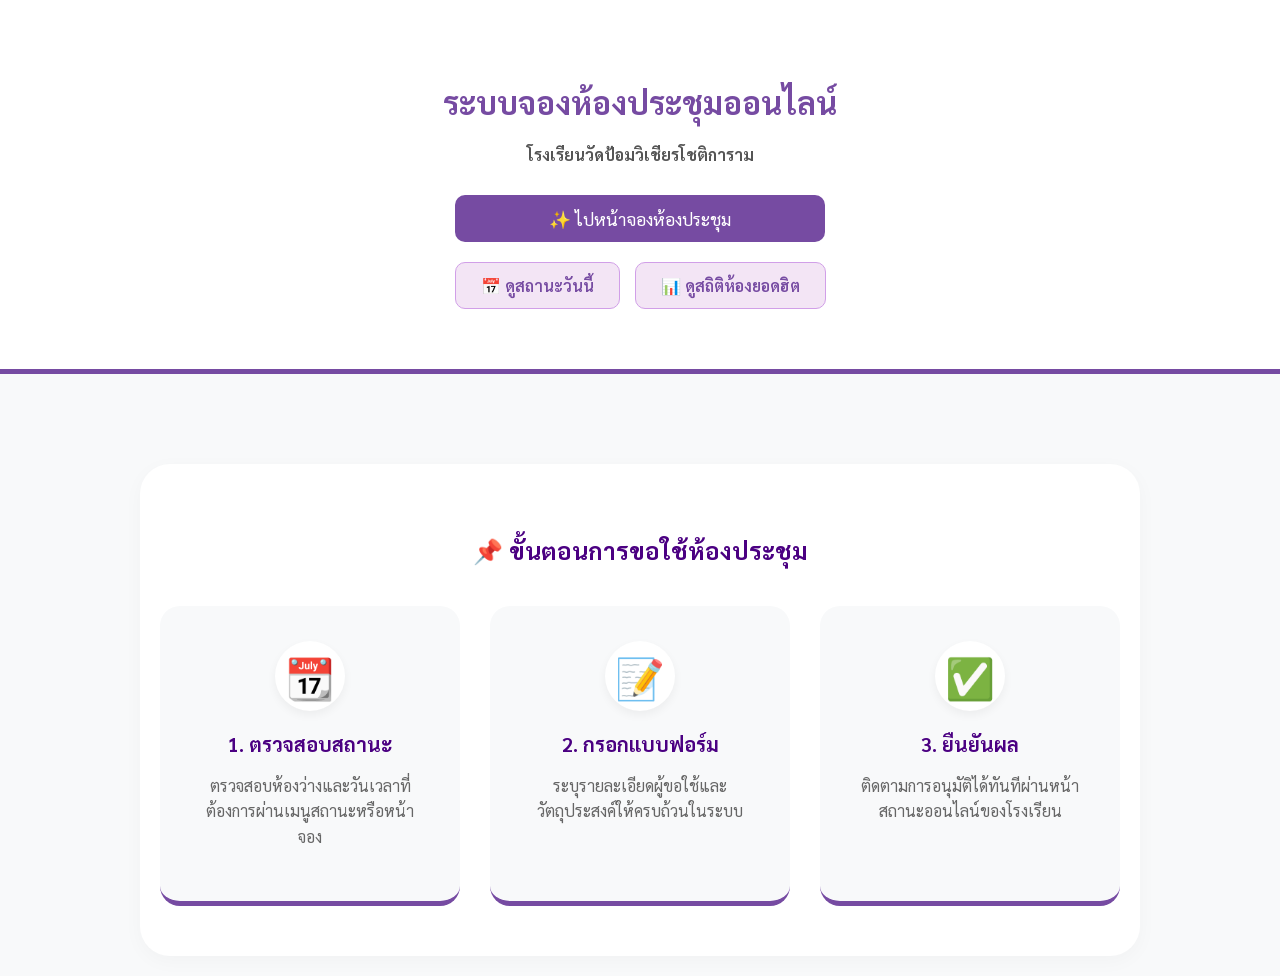
<file: index.html>
<!DOCTYPE html>
<html lang="th">
<head>
    <meta charset="UTF-8">
    <title>ระบบจองห้องประชุม - รร.วัดป้อมวิเชียรโชติการาม</title>
    <link rel="stylesheet" href="style.css">
    <link href="https://fonts.googleapis.com/css2?family=Sarabun:wght@400;700&display=swap" rel="stylesheet">
    <meta name="viewport" content="width=device-width, initial-scale=1.0">
</head>
<body>
    <header class="hero">
        <div class="container">
            <h1>ระบบจองห้องประชุมออนไลน์</h1>
            <p style="font-weight: bold; color: #555;">โรงเรียนวัดป้อมวิเชียรโชติการาม </p>
    <div style="margin-top: 30px;">
    <a href="booking.html" class="btn-primary" style="display: block; max-width: 320px; margin: 0 auto 20px; text-decoration: none;">
        ✨ ไปหน้าจองห้องประชุม
    </a>
    
    <div style="display: flex; justify-content: center; gap: 15px; flex-wrap: wrap;">
        <a href="status.html" class="btn-secondary">📅 ดูสถานะวันนี้</a>
        <a href="statistics.html" class="btn-secondary">📊 ดูสถิติห้องยอดฮิต</a>
    </div>
</div>
            </div>
        </div>
    </header>
   <main class="container">
    <section class="how-to-book">
        <h2 class="section-title">📌 ขั้นตอนการขอใช้ห้องประชุม</h2>
        <div class="steps-grid">
            <div class="step-card">
                <div class="step-icon">📆</div>
                <h3>1. ตรวจสอบสถานะ</h3>
                <p>ตรวจสอบห้องว่างและวันเวลาที่ต้องการผ่านเมนูสถานะหรือหน้าจอง</p>
            </div>
            <div class="step-card">
                <div class="step-icon">📝</div>
                <h3>2. กรอกแบบฟอร์ม</h3>
                <p>ระบุรายละเอียดผู้ขอใช้และวัตถุประสงค์ให้ครบถ้วนในระบบ</p>
            </div>
            <div class="step-card">
                <div class="step-icon">✅</div>
                <h3>3. ยืนยันผล</h3>
                <p>ติดตามการอนุมัติได้ทันทีผ่านหน้าสถานะออนไลน์ของโรงเรียน</p>
            </div>
        </div>
    </section>
</main>
</body>
</html>
</file>
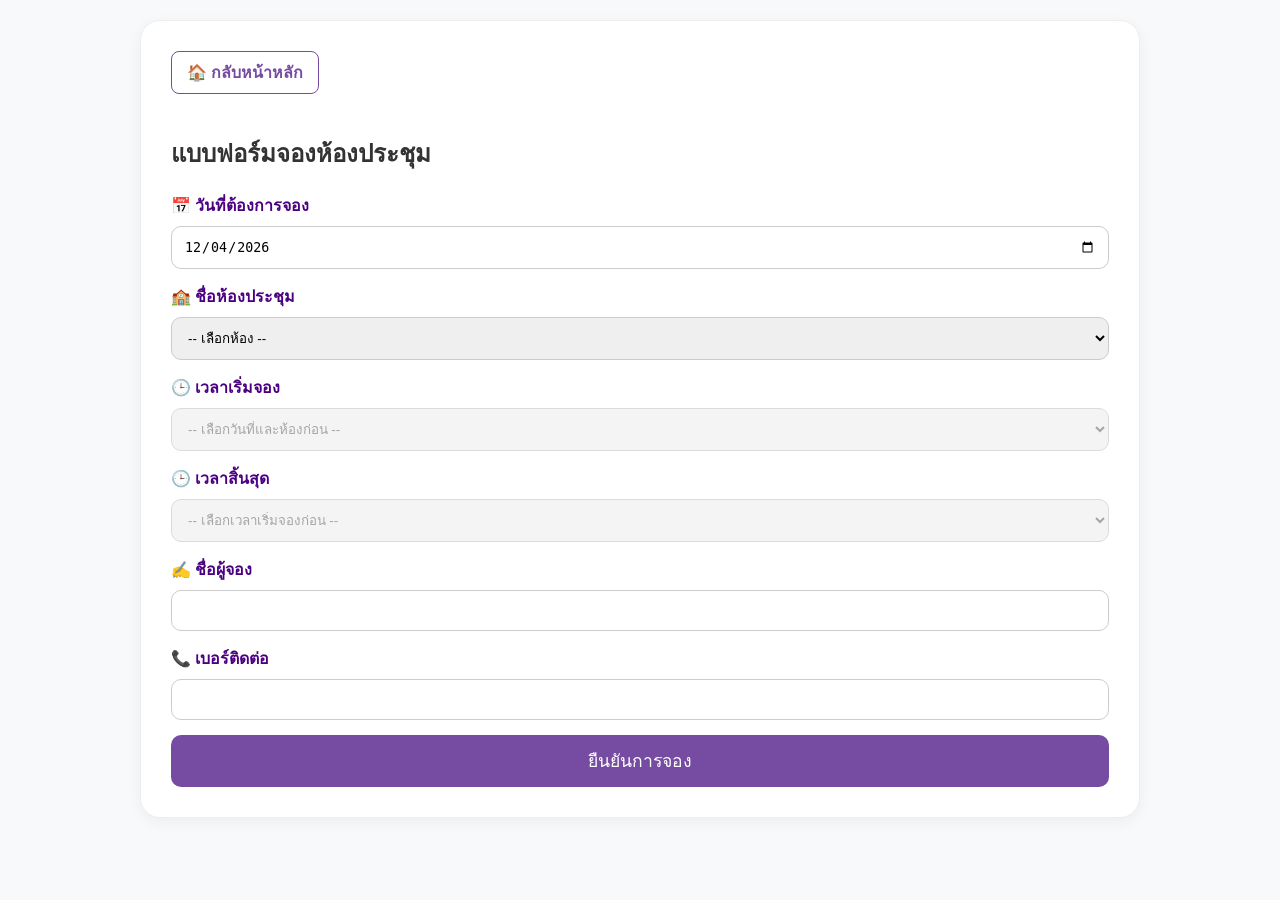
<file: booking.html>
<!DOCTYPE html>
<html lang="th">
<head>
    <meta charset="UTF-8">
    <title>จองห้องประชุม - รร.วัดป้อมวิเชียรโชติการาม</title>
    <link rel="stylesheet" href="style.css">
    <meta name="viewport" content="width=device-width, initial-scale=1.0">
</head>
<body>
    <div class="container">
        <div class="card">
            <a href="index.html" class="back-link">🏠 กลับหน้าหลัก</a>
            <h2>แบบฟอร์มจองห้องประชุม</h2>
            <form id="bookingForm">
                <div class="form-group">
                    <label>📅 วันที่ต้องการจอง</label>
                    <input type="date" id="date" name="วันที่จอง" required onchange="checkAvailability()">
                </div>
                <div class="form-group">
                    <label>🏫 ชื่อห้องประชุม</label>
                    <select id="room" name="ชื่อห้องประชุม" required onchange="checkAvailability()">
                        <option value="">-- เลือกห้อง --</option>
                        <option value="ห้องดาหลา">ห้องดาหลา</option>
                        <option value="ห้องพวงคราม">ห้องพวงคราม</option>
                    </select>
                </div>
                <div class="form-group">
                    <label>🕒 เวลาเริ่มจอง</label>
                    <select id="startTime" name="startTime" required onchange="updateEndTime()" disabled>
                        <option value="">-- เลือกวันที่และห้องก่อน --</option>
                    </select>
                </div>
                <div class="form-group">
                    <label>🕒 เวลาสิ้นสุด</label>
                    <select id="endTime" name="endTime" required disabled>
                        <option value="">-- เลือกเวลาเริ่มจองก่อน --</option>
                    </select>
                </div>
                <div class="form-group">
                    <label>✍️ ชื่อผู้จอง</label>
                    <input type="text" name="ชื่อผู้จอง" required>
                </div>
                <div class="form-group">
                    <label>📞 เบอร์ติดต่อ</label>
                    <input type="tel" name="เบอร์ติดต่อ" required>
                </div>
                <button type="submit" class="btn-primary" id="submitBtn">ยืนยันการจอง</button>
            </form>
        </div>
    </div>
   <script src="script.js"></script>
    <script>
        document.addEventListener('DOMContentLoaded', function() {
            const dateInput = document.getElementById('date');
            if (dateInput) {
                const today = new Date().toISOString().split('T')[0];
                dateInput.min = today;
                dateInput.value = today;
            }
        });
    </script>
</body>
</html>
</file>
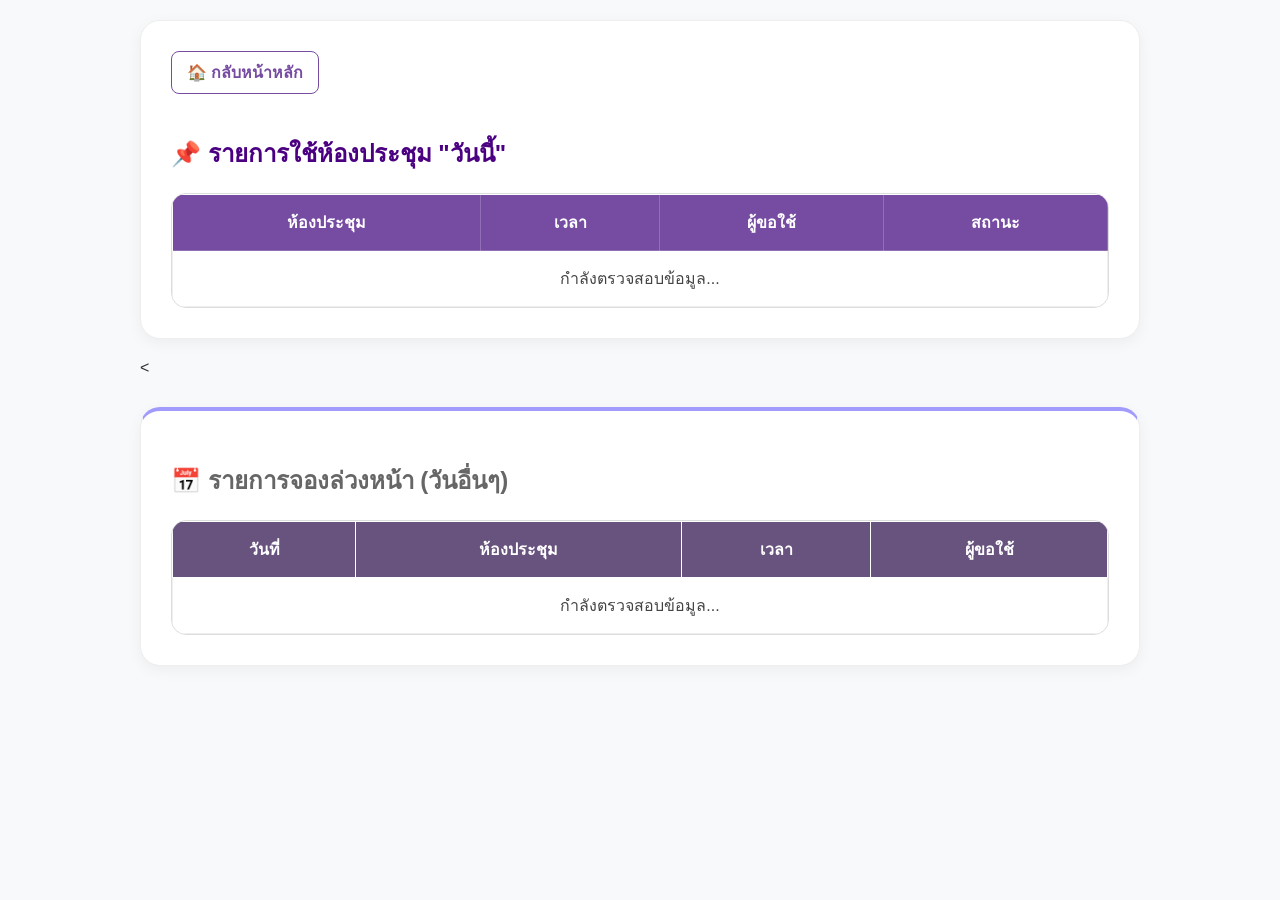
<file: status.html>
<!DOCTYPE html>
<html lang="th">
<head>
    <meta charset="UTF-8">
    <title>สถานะการจอง - รร.วัดป้อมวิเชียรโชติการาม</title>
    <link rel="stylesheet" href="style.css">
    <meta name="viewport" content="width=device-width, initial-scale=1.0">
</head>
<body>
    <div class="container">
        <div class="card">
            <a href="index.html" class="back-link">🏠 กลับหน้าหลัก</a>
            <h2 style="color: var(--p-dark); margin-top: 20px;">📌 รายการใช้ห้องประชุม "วันนี้"</h2>
            <div class="table-responsive">
                <table>
                    <thead>
                        <tr>
                            <th>ห้องประชุม</th>
                            <th>เวลา</th>
                            <th>ผู้ขอใช้</th>
                            <th>สถานะ</th>
                        </tr>
                    </thead>
                    <tbody id="todayTableBody">
                        <tr><td colspan="4">กำลังตรวจสอบข้อมูล...</td></tr>
                    </tbody>
                </table>
            </div>
        </div>

        <<div class="card" style="margin-top: 30px; border-top: 4px solid #a29bfe;">
    <h2 style="color: #666;">📅 รายการจองล่วงหน้า (วันอื่นๆ)</h2>
    <div class="table-responsive">
        <table>
            <thead>
                <tr style="filter: grayscale(0.5);">
                    <th>วันที่</th>
                    <th>ห้องประชุม</th>
                    <th>เวลา</th>
                    <th>ผู้ขอใช้</th>
                    </tr>
            </thead>
            <tbody id="futureTableBody">
                <tr><td colspan="4">กำลังตรวจสอบข้อมูล...</td></tr>
            </tbody>
        </table>
    </div>
</div>
    </div>
    <script src="script.js"></script>
    <script>
        // สั่งให้โหลดข้อมูลทันทีที่เปิดหน้า
        window.onload = loadStatusTable;
    </script>
</body>
</html>
</file>
<file: style.css>
:root {
    --p-dark: #4b0082;
    --p-main: #764ba2;
    --p-light: #f3e5f5;
    --white: #ffffff;
    --gray-bg: #f8f9fa;
    --grad: linear-gradient(135deg, #764ba2 0%, #a29bfe 100%);
}

body { font-family: 'Sarabun', sans-serif; background: var(--gray-bg); margin: 0; color: #333; }
.container { max-width: 1000px; margin: 0 auto; padding: 20px; }

/* Header ม่วง-ขาว */
.hero { background: var(--white); color: var(--p-main); text-align: center; padding: 40px 20px; border-bottom: 5px solid var(--p-main); margin-bottom: 40px; }

/* Card & Form */
.card { background: var(--white); padding: 30px; border-radius: 20px; box-shadow: 0 4px 15px rgba(0,0,0,0.05); margin-bottom: 20px; border: 1px solid #eee; }
.form-group { margin-bottom: 15px; }
label { display: block; margin-bottom: 8px; font-weight: bold; color: var(--p-dark); }
input, select { width: 100%; padding: 12px; border: 1px solid #ccc; border-radius: 10px; box-sizing: border-box; }
input:disabled, select:disabled { background-color: #f0f0f0; cursor: not-allowed; }

/* Buttons */
.btn-primary { background: var(--p-main); color: white; padding: 12px 25px; border-radius: 10px; border: none; cursor: pointer; width: 100%; font-size: 1.1rem; transition: 0.3s; }
.btn-primary:hover { background: var(--p-dark); transform: translateY(-2px); }
.btn-primary:disabled { background: #ccc; cursor: not-allowed; transform: none; }

.btn-secondary {
    background-color: #f3e5f5;
    color: #764ba2;
    border: 1px solid #d19fe8;
    padding: 12px 25px;
    border-radius: 10px;
    text-decoration: none;
    font-weight: 600;
    transition: 0.3s;
    display: inline-flex;
    align-items: center;
    justify-content: center;
}

.btn-secondary:hover {
    background-color: #764ba2;
    color: white;
    transform: translateY(-3px);
}

.back-link { 
    display: inline-flex; align-items: center; text-decoration: none; 
    color: var(--p-main); border: 1.5px solid var(--p-main); 
    padding: 8px 15px; border-radius: 8px; font-weight: bold; margin-bottom: 20px; 
    transition: 0.3s;
}
.back-link:hover { background: var(--p-main); color: white; }

/* Table Section */
/* --- แก้ไขส่วนตารางให้รองรับ 5 คอลัมน์ --- */
/* --- เพิ่มเส้นขอบและปรับแต่งตาราง --- */
.table-responsive { 
    background: white; 
    border-radius: 15px; 
    overflow-x: auto; 
    border: 1px solid #ddd; /* เส้นขอบนอกสุดของกรอบตาราง */
    margin-top: 20px;
}

table { 
    width: 100%; 
    border-collapse: collapse; /* ทำให้เส้นขอบติดกันเป็นเส้นเดียว */
    min-width: 650px;
}

th { 
    background: var(--p-main); 
    color: white; 
    padding: 15px; 
    text-align: center; /* ปรับหัวตารางให้อยู่ตรงกลาง */
    border: 1px solid #ffffff33; /* เส้นขอบขาวจางๆ ระหว่างหัวตาราง */
    white-space: nowrap;
}

td { 
    padding: 15px; 
    border: 1px solid #eee; /* เส้นขอบสีเทาอ่อนระหว่างช่องข้อมูล */
    text-align: center; /* ปรับข้อมูลให้อยู่ตรงกลางเพื่อให้ดูเป็นระเบียบ */
    color: #444;
}

/* ปรับให้คอลัมน์ "ห้องประชุม" และ "ชื่อผู้จอง" ชิดซ้ายเหมือนเดิม (ถ้าต้องการ) */
td:nth-child(2), td:nth-child(4) {
    text-align: left;
}

tr:nth-child(even) {
    background-color: #fcfaff;
}

tr:hover {
    background-color: #f3e5f5;
}
/* สถานะการจอง */
/* ป้ายสถานะทั่วไป */
.status-badge {
    padding: 5px 12px;
    border-radius: 20px;
    font-size: 0.85rem;
    font-weight: bold;
    display: inline-block;
}

/* ✅ สีเขียว: สำหรับสถานะ "อนุมัติ" */
.status-approved {
    background-color: #d4edda;
    color: #155724;
    border: 1px solid #c3e6cb;
}

/* ⏳ สีเหลือง: สำหรับสถานะ "รออนุมัติ" */
.status-pending {
    background-color: #fff3cd;
    color: #856404;
    border: 1px solid #ffeeba;
}

/* ❌ สีแดง: สำหรับสถานะ "ไม่อนุมัติ" หรือ "ยกเลิก" */
.status-cancelled {
    background-color: #f8d7da;
    color: #721c24;
    border: 1px solid #f5c6cb;
}
/* การจัดเลย์เอาท์หน้าแรกให้น่าเชื่อถือ */
.how-to-book { padding: 50px 0; background: #fff; border-radius: 30px; margin-top: 30px; box-shadow: 0 5px 20px rgba(0,0,0,0.03); }
.section-title { text-align: center; color: var(--p-dark); margin-bottom: 40px; font-weight: 700; }

.steps-grid { 
    display: grid; 
    grid-template-columns: repeat(auto-fit, minmax(280px, 1fr)); 
    gap: 30px; 
    padding: 0 20px;
}

.step-card { 
    background: var(--gray-bg); 
    padding: 35px; 
    border-radius: 20px; 
    text-align: center; 
    border-bottom: 5px solid var(--p-main);
    transition: transform 0.3s ease;
}

.step-card:hover { transform: translateY(-10px); }

.step-icon { 
    font-size: 2.5rem; 
    margin-bottom: 20px; 
    background: var(--white); 
    width: 70px; height: 70px; 
    line-height: 70px; 
    border-radius: 50%; 
    margin: 0 auto 20px; 
    box-shadow: 0 4px 10px rgba(0,0,0,0.05);
}

.step-card h3 { color: var(--p-dark); font-size: 1.25rem; margin-bottom: 15px; }
.step-card p { color: #666; line-height: 1.6; }

/* ปรับแต่งตารางสถานะให้ดูง่ายบนมือถือ */
.table-responsive { overflow-x: auto; -webkit-overflow-scrolling: touch; }
</file>
